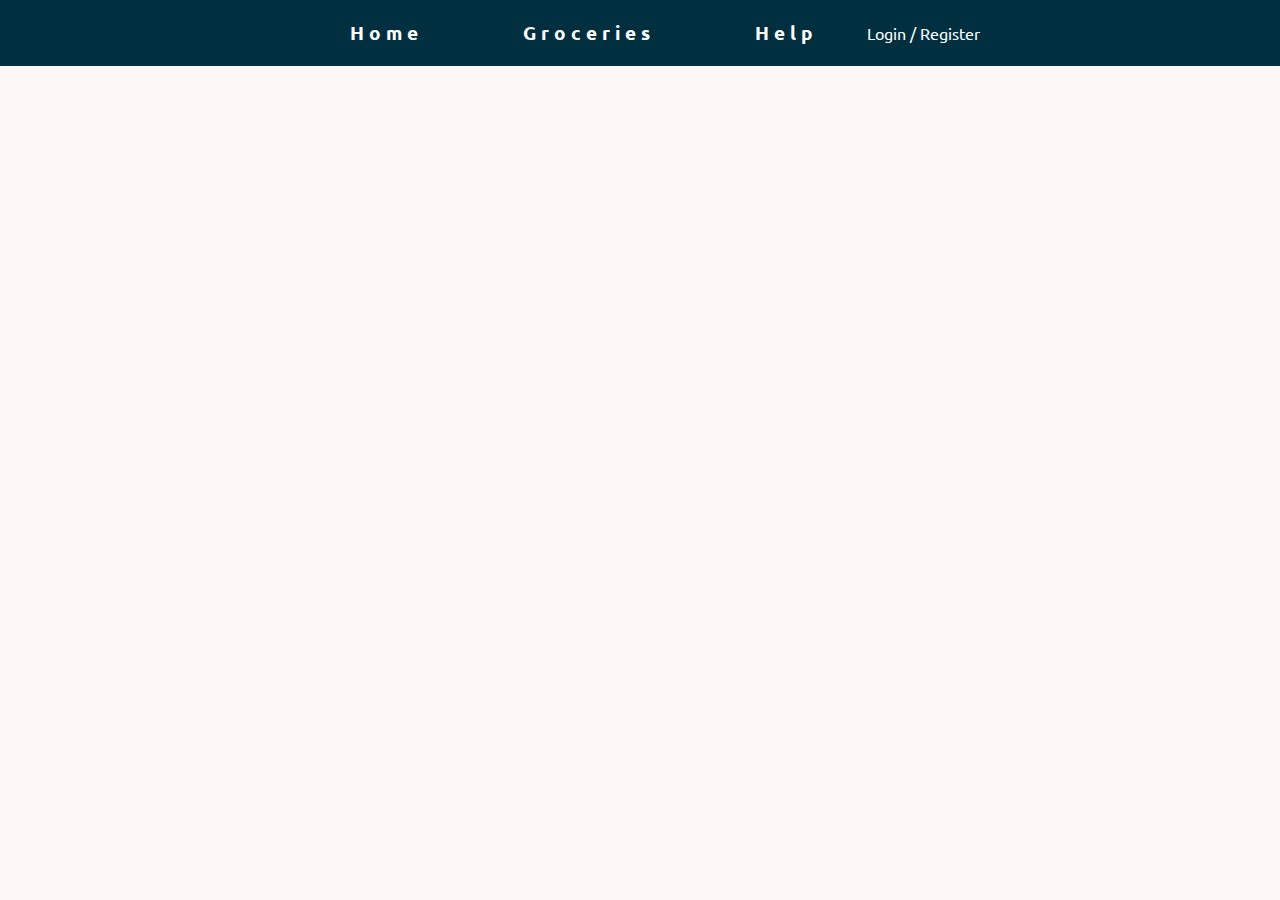
<file: index.html>
<!DOCTYPE html>
<html lang="en">

<head>
    <meta charset="UTF-8">
    <meta name="viewport" content="width=device-width, initial-scale=1.0">
    <title>Test HTML</title>
    <link rel="stylesheet" href="https://use.fontawesome.com/releases/v5.15.1/css/all.css"
        integrity="sha384-vp86vTRFVJgpjF9jiIGPEEqYqlDwgyBgEF109VFjmqGmIY/Y4HV4d3Gp2irVfcrp" crossorigin="anonymous">
    <link rel="stylesheet" href="stlyes.css">
    <link href="https://fonts.googleapis.com/css2?family=Lato:wght@300;400;700&display=swap" rel="stylesheet">
</head>

<body>

    <navbar class="navbar">
        <div class="brand-logo"></div>
        <ul class="nav">
            <li class="nav-item">
                <a href="index.html" class="nav-link">Home</a>
            </li>
            <li class="nav-item">
                <a href="grocery.html" class="nav-link">Groceries</a>
            </li>
            <li class="nav-item">
                <a href="help.html" class="nav-link">Help</a>
            </li>
        </ul>
        <div class="userPanel">
            <i class="far fa-user"></i>
            <span class="login"> <a href="login.html">
                    Login / Register </a></span>
            <span class="userName"> <a href="user.html"></a></span>
            </a>
        </div>
        <div class="togglers">
            <i class="fas fa-bars"></i>
            <i class="fas fa-times-circle"></i> </div>
    </navbar>


    <div class="sidebar">
        <div class="basket-header">
            <h2>Your basket:</h2>
        </div>
        <ul class="basketList">

        </ul>
        <h3 class="total-price">Total: <span class="total-price-holder">0.00£</span></h3>
        <div class="sidebar-buttons">
            <a href="basket.html" class="btn btn-basket">View Basket</a><a href="checkout.html"
                class="btn btn-basket">Checkout</a>
        </div>
        <i class="fas fa-chevron-circle-right"></i>
    </div>

    <main class="main">
    </main>

    <i class="fas fa-chevron-circle-left"></i>
    <div class="time-bar">
        <p> Your basket is reserved for:
            <span class="minute">30</span>:<span class="second">00</span>
        </p>
    </div>
    <script type="text/javascript" src="asset/data.js"></script>
    <script type="text/javascript" src="asset/basket.js"></script>
    <script type="text/javascript" src="asset/timer.js"></script>
    <script type="text/javascript" src="asset/storage.js"></script>
    <script type="text/javascript" src="asset/user.js"></script>
</body>

</html>
</file>
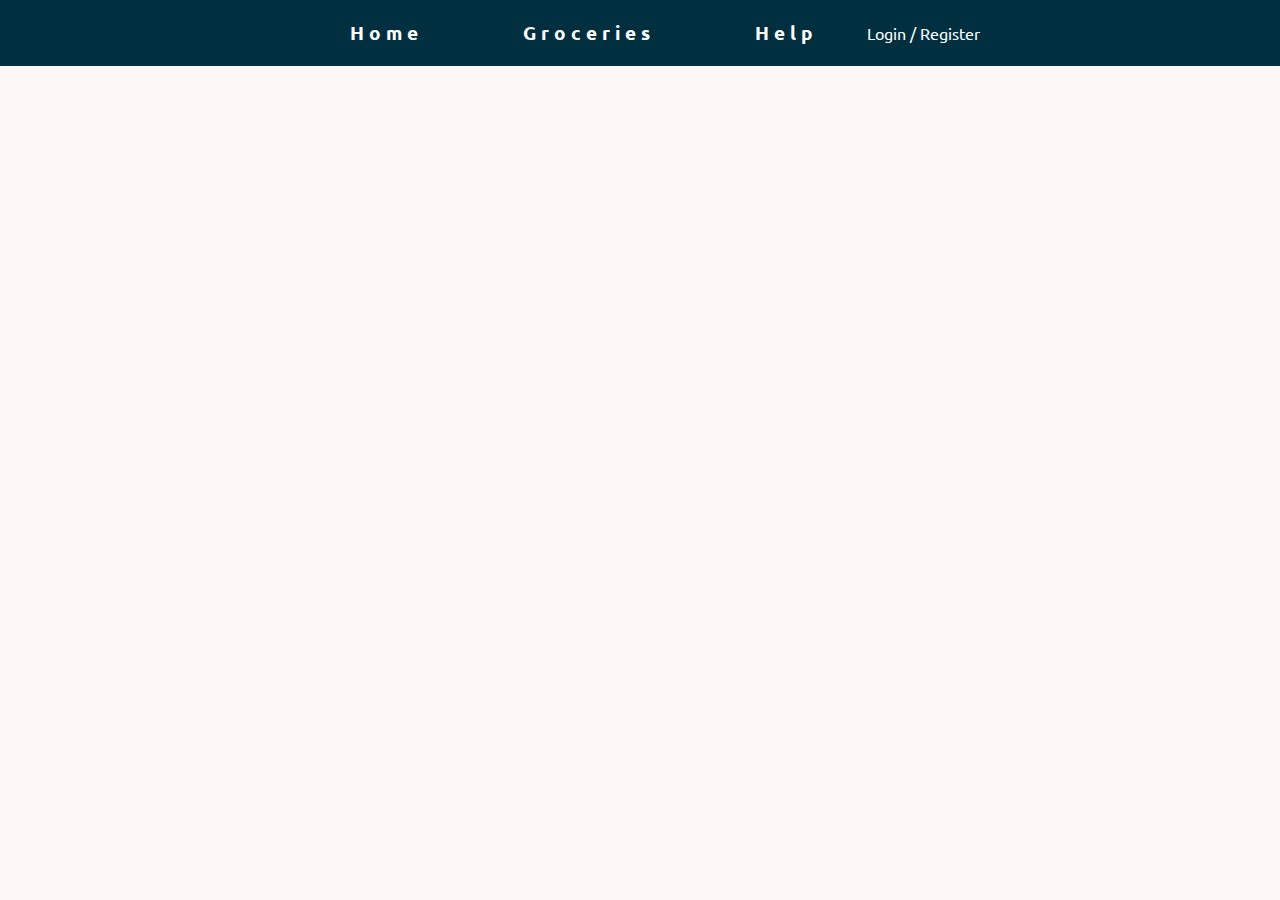
<file: basket.html>
<!DOCTYPE html>
<html lang="en">

<head>
    <meta charset="UTF-8">
    <meta name="viewport" content="width=device-width, initial-scale=1.0">
    <title>Test HTML</title>
    <link rel="stylesheet" href="https://use.fontawesome.com/releases/v5.15.1/css/all.css"
        integrity="sha384-vp86vTRFVJgpjF9jiIGPEEqYqlDwgyBgEF109VFjmqGmIY/Y4HV4d3Gp2irVfcrp" crossorigin="anonymous">
    <link rel="stylesheet" href="stlyes.css">
    <link href="https://fonts.googleapis.com/css2?family=Lato:wght@300;400;700&display=swap" rel="stylesheet">
</head>

<body>
    <navbar class="navbar">
        <div class="brand-logo"></div>
        <ul class="nav">
            <li class="nav-item">
                <a href="index.html" class="nav-link">Home</a>
            </li>
            <li class="nav-item">
                <a href="grocery.html" class="nav-link">Groceries</a>
            </li>
            <li class="nav-item">
                <a href="help.html" class="nav-link">Help</a>
            </li>
        </ul>
        <div class="userPanel">
            <i class="far fa-user"></i>
            <span class="login"> <a href="login.html">
                    Login / Register </a></span>
            <span class="userName"> <a href="user.html"></a></span>
            </a>
        </div>
        <div class="togglers">
            <i class="fas fa-bars"></i>
            <i class="fas fa-times-circle"></i>
        </div>
    </navbar>


    <div class="sidebar">
        <div class="basket-header">
            <h2>Your basket:</h2>
        </div>
        <ul class="basketList">

        </ul>
        <h3 class="total-price">Total: <span class="total-price-holder">0.00£</span></h3>
        <div class="sidebar-buttons">
            <a href="basket.html" class="btn btn-basket">View Basket</a><a href="checkout.html"
                class="btn btn-basket">Checkout</a>
        </div>
        <i class="fas fa-chevron-circle-right"></i>
    </div>


    <main class="main">
        <div class="wrapper">
            <div class="user-div">

            </div>
        </div>
    </main>

    <i class="fas fa-chevron-circle-left"></i>
    <div class="time-bar">
        <p> Your basket is reserved for:
            <span class="minute">30</span>:<span class="second">00</span>
        </p>
    </div>
    <script type="text/javascript" src="asset/data.js"></script>
    <script type="text/javascript" src="asset/basket.js"></script>
    <script type="text/javascript" src="asset/timer.js"></script>
    <script type="text/javascript" src="asset/storage.js"></script>
    <script type="text/javascript" src="asset/user.js"></script>

</body>

</html>
</file>
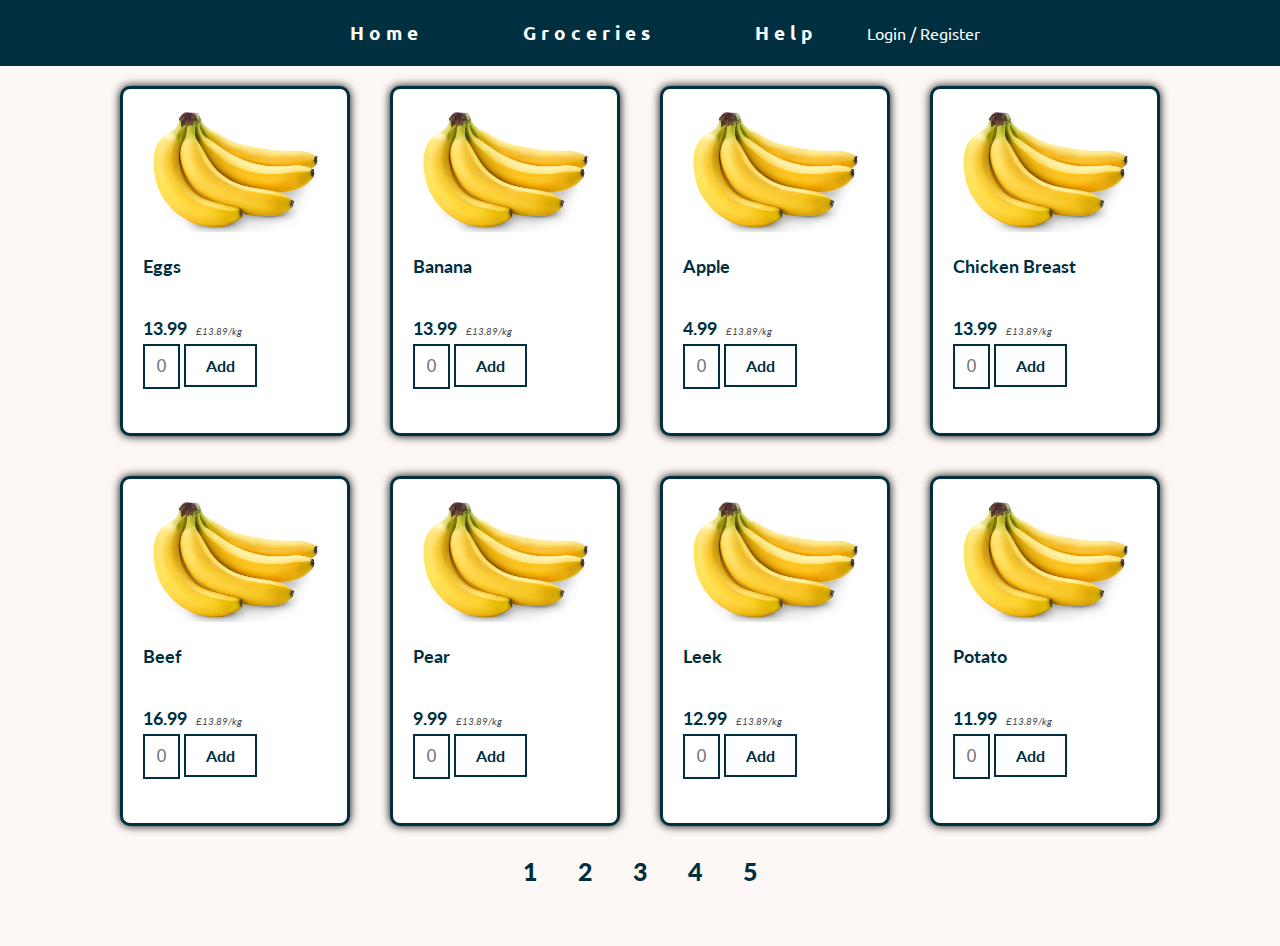
<file: grocery.html>
<!DOCTYPE html>
<html lang="en">

<head>
    <meta charset="UTF-8">
    <meta name="viewport" content="width=device-width, initial-scale=1.0">
    <title>Test HTML</title>
    <link rel="stylesheet" href="https://use.fontawesome.com/releases/v5.15.1/css/all.css"
        integrity="sha384-vp86vTRFVJgpjF9jiIGPEEqYqlDwgyBgEF109VFjmqGmIY/Y4HV4d3Gp2irVfcrp" crossorigin="anonymous">
    <link rel="stylesheet" href="stlyes.css">
    <link href="https://fonts.googleapis.com/css2?family=Lato:wght@300;400;700&display=swap" rel="stylesheet">
</head>

<body>
    <navbar class="navbar">
        <div class="brand-logo"></div>
        <ul class="nav">
            <li class="nav-item">
                <a href="index.html" class="nav-link">Home</a>
            </li>
            <li class="nav-item">
                <a href="grocery.html" class="nav-link">Groceries</a>
            </li>
            <li class="nav-item">
                <a href="help.html" class="nav-link">Help</a>
            </li>
        </ul>
        <div class="userPanel">
            <i class="far fa-user"></i>
            <span class="login"> <a href="login.html">
                    Login / Register </a></span>
            <span class="userName"> <a href="user.html"></a></span>
            </a>
        </div>
        <div class="togglers">
            <i class="fas fa-bars"></i>
            <i class="fas fa-times-circle"></i>
        </div>
    </navbar>

    <div class="sidebar">
        <div class="basket-header">
            <h2>Your basket:</h2>
        </div>
        <ul class="basketList">

        </ul>
        <h3 class="total-price">Total: <span class="total-price-holder">0.00£</span></h3>
        <div class="sidebar-buttons">
            <a href="basket.html" class="btn btn-basket">View Basket</a><a href="checkout.html"
                class="btn btn-basket">Checkout</a>
        </div>
        <i class="fas fa-chevron-circle-right"></i>
    </div>

    <main class="main">

        <div class="item-container">
            <i class="fas fa-chevron-right arrow"></i>

            <i class="fas fa-chevron-left arrow"></i>

            <div class="item-row">

            </div>
            <div class="pages">

            </div>

        </div>
        <i class="fas fa-chevron-circle-left"></i>

    </main>
    <!-- <div class="session-msg">
        <div class="msg-container">
            <p>Your session has expired</p>
            <a href="#" class="btn btn-submit btn-session">Okay</a>
        </div>
    </div> -->
    <div class="time-bar">
        <p> Your basket is reserved for:
            <span class="minute">30</span>:<span class="second">00</span>
        </p>
    </div>

    <script type="text/javascript" src="asset/data.js"></script>
    <script type="text/javascript" src="asset/app.js"></script>
    <script type="text/javascript" src="asset/basket.js"></script>
    <script type="text/javascript" src="asset/timer.js"></script>
    <script type="text/javascript" src="asset/storage.js"></script>
    <script type="text/javascript" src="asset/user.js"></script>
</body>

</html>
</file>
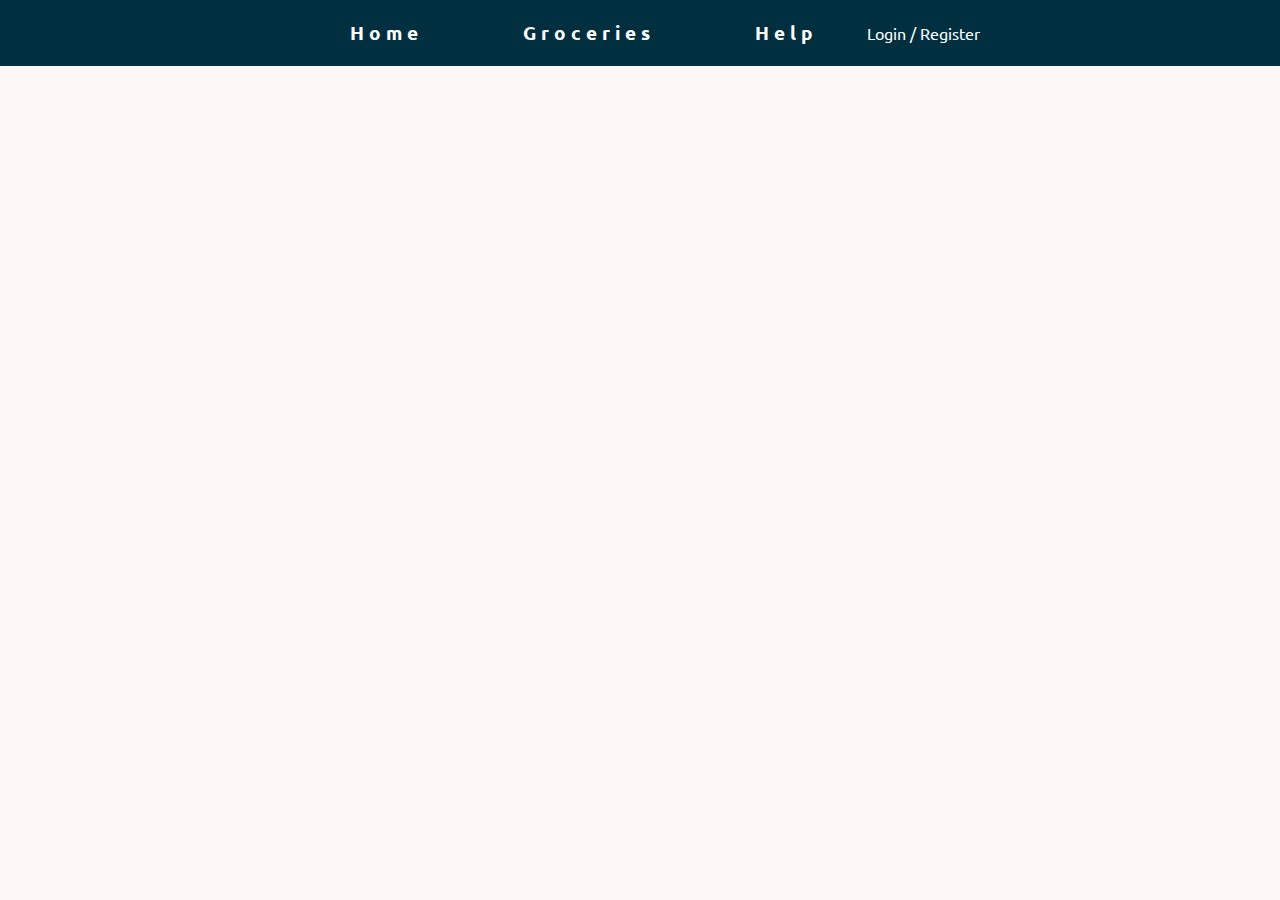
<file: help.html>
<!DOCTYPE html>
<html lang="en">

<head>
    <meta charset="UTF-8">
    <meta name="viewport" content="width=device-width, initial-scale=1.0">
    <title>Test HTML</title>
    <link rel="stylesheet" href="https://use.fontawesome.com/releases/v5.15.1/css/all.css"
        integrity="sha384-vp86vTRFVJgpjF9jiIGPEEqYqlDwgyBgEF109VFjmqGmIY/Y4HV4d3Gp2irVfcrp" crossorigin="anonymous">
    <link rel="stylesheet" href="stlyes.css">
    <link href="https://fonts.googleapis.com/css2?family=Lato:wght@300;400;700&display=swap" rel="stylesheet">
</head>

<body>
    <navbar class="navbar">
        <div class="brand-logo"></div>
        <ul class="nav">
            <li class="nav-item">
                <a href="index.html" class="nav-link">Home</a>
            </li>
            <li class="nav-item">
                <a href="grocery.html" class="nav-link">Groceries</a>
            </li>
            <li class="nav-item">
                <a href="help.html" class="nav-link">Help</a>
            </li>
        </ul>
        <div class="userPanel">
            <i class="far fa-user"></i>
            <span class="login"> <a href="login.html">
                    Login / Register </a></span>
            <span class="userName"> <a href="user.html"></a></span>
            </a>
        </div>
        <div class="togglers">
            <i class="fas fa-bars"></i>
            <i class="fas fa-times-circle"></i>
        </div>
    </navbar>

    <div class="sidebar">
        <div class="basket-header">
            <h2>Your basket:</h2>
        </div>
        <ul class="basketList">

        </ul>
        <h3 class="total-price">Total: <span class="total-price-holder">0.00£</span></h3>
        <div class="sidebar-buttons">
            <a href="basket.html" class="btn btn-basket">View Basket</a><a href="checkout.html"
                class="btn btn-basket">Checkout</a>
        </div>
        <i class="fas fa-chevron-circle-right"></i>
    </div>


    <main class="main">

    </main>

    <i class="fas fa-chevron-circle-left"></i>
    <div class="time-bar">
        <p> Your basket is reserved for:
            <span class="minute">30</span>:<span class="second">00</span>
        </p>
    </div>
    <script type="text/javascript" src="asset/data.js"></script>
    <script type="text/javascript" src="asset/basket.js"></script>
    <script type="text/javascript" src="asset/timer.js"></script>
    <script type="text/javascript" src="asset/storage.js"></script>
    <script type="text/javascript" src="asset/user.js"></script>
</body>

</html>
</file>
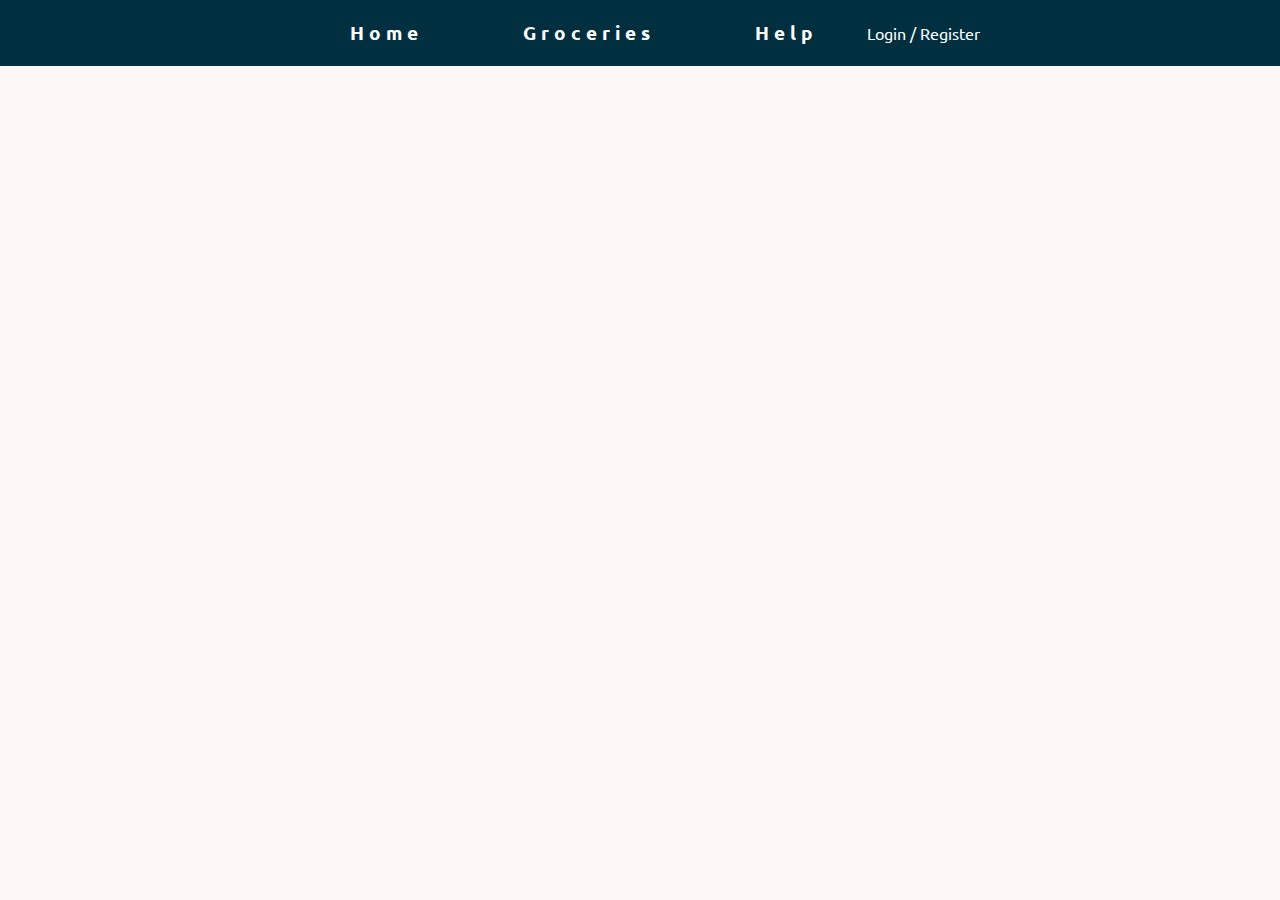
<file: info.html>
<!DOCTYPE html>
<html lang="en">

<head>
    <meta charset="UTF-8">
    <meta name="viewport" content="width=device-width, initial-scale=1.0">
    <title>Test HTML</title>
    <link rel="stylesheet" href="https://use.fontawesome.com/releases/v5.15.1/css/all.css"
        integrity="sha384-vp86vTRFVJgpjF9jiIGPEEqYqlDwgyBgEF109VFjmqGmIY/Y4HV4d3Gp2irVfcrp" crossorigin="anonymous">
    <link rel="stylesheet" href="stlyes.css">
    <link href="https://fonts.googleapis.com/css2?family=Lato:wght@300;400;700&display=swap" rel="stylesheet">
</head>

<body>
    <navbar class="navbar">
        <div class="brand-logo"></div>
        <ul class="nav">
            <li class="nav-item">
                <a href="index.html" class="nav-link">Home</a>
            </li>
            <li class="nav-item">
                <a href="grocery.html" class="nav-link">Groceries</a>
            </li>
            <li class="nav-item">
                <a href="help.html" class="nav-link">Help</a>
            </li>
        </ul>
        <div class="userPanel">
            <i class="far fa-user"></i>
            <span class="login"> <a href="login.html">
                    Login / Register </a></span>
            <span class="userName"> <a href="user.html"></a></span>
            </a>
        </div>
        <div class="togglers">
            <i class="fas fa-bars"></i>
            <i class="fas fa-times-circle"></i>
        </div>
    </navbar>

    <div class="sidebar">
        <div class="basket-header">
            <h2>Your basket:</h2>
        </div>
        <ul class="basketList">

        </ul>
        <h3 class="total-price">Total: <span class="total-price-holder">0.00£</span></h3>
        <div class="sidebar-buttons">
            <a href="basket.html" class="btn btn-basket">View Basket</a><a href="checkout.html"
                class="btn btn-basket">Checkout</a>
        </div>
        <i class="fas fa-chevron-circle-right"></i>
    </div>


    <main class="main">
    </main>

    <i class="fas fa-chevron-circle-left"></i>
    <div class="time-bar">
        <p> Your basket is reserved for:
            <span class="minute">30</span>:<span class="second">00</span>
        </p>
    </div>
    <script type="text/javascript" src="asset/data.js"></script>
    <script type="text/javascript" src="asset/basket.js"></script>
    <script type="text/javascript" src="asset/timer.js"></script>
    <script type="text/javascript" src="asset/storage.js"></script>
    <script type="text/javascript" src="asset/user.js"></script>
</body>

</html>
</file>
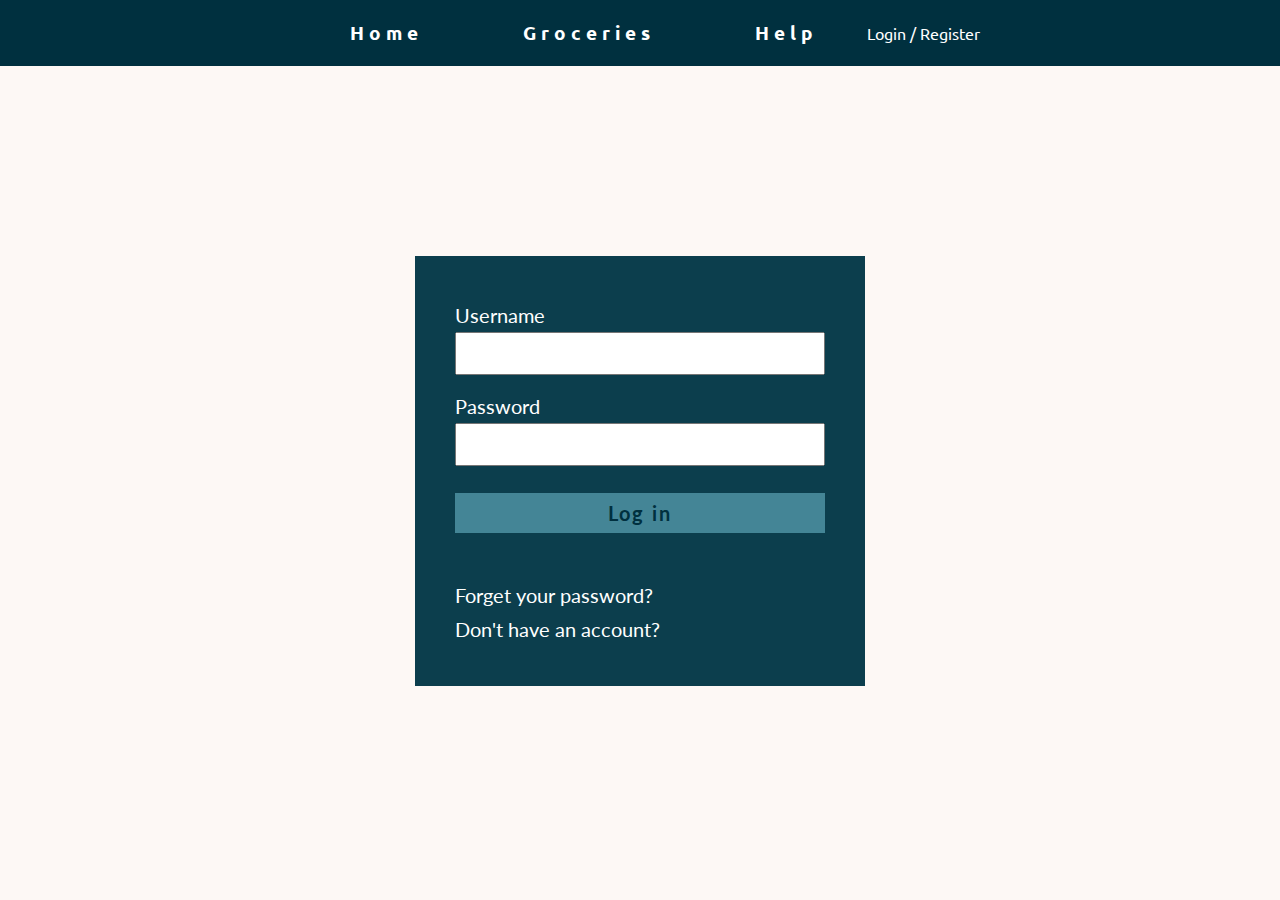
<file: login.html>
<!DOCTYPE html>
<html lang="en">

<head>
    <meta charset="UTF-8">
    <meta name="viewport" content="width=device-width, initial-scale=1.0">
    <title>Test HTML</title>
    <link rel="stylesheet" href="https://use.fontawesome.com/releases/v5.15.1/css/all.css"
        integrity="sha384-vp86vTRFVJgpjF9jiIGPEEqYqlDwgyBgEF109VFjmqGmIY/Y4HV4d3Gp2irVfcrp" crossorigin="anonymous">
    <link rel="stylesheet" href="stlyes.css">
    <link href="https://fonts.googleapis.com/css2?family=Lato:wght@300;400;700&display=swap" rel="stylesheet">
</head>

<body>
    <navbar class="navbar">
        <div class="brand-logo"></div>
        <ul class="nav">
            <li class="nav-item">
                <a href="index.html" class="nav-link">Home</a>
            </li>
            <li class="nav-item">
                <a href="grocery.html" class="nav-link">Groceries</a>
            </li>
            <li class="nav-item">
                <a href="help.html" class="nav-link">Help</a>
            </li>
        </ul>
        <div class="userPanel">
            <i class="far fa-user"></i>
            <span class="login"> <a href="login.html">
                    Login / Register </a></span>
            <span class="userName"> <a href="user.html"></a></span>
            </a>
        </div>
        <div class="togglers">
            <i class="fas fa-bars"></i>
            <i class="fas fa-times-circle"></i>
        </div>
    </navbar>


    <div class="sidebar">
        <div class="basket-header">
            <h2>Your basket:</h2>
        </div>
        <ul class="basketList">

        </ul>
        <h3 class="total-price">Total: <span class="total-price-holder">0.00£</span></h3>
        <div class="sidebar-buttons">
            <a href="basket.html" class="btn btn-basket">View Basket</a><a href="checkout.html"
                class="btn btn-basket">Checkout</a>
        </div>
        <i class="fas fa-chevron-circle-right"></i>
    </div>


    <main class="main">
        <div class="wrapper">
            <div class="container">
                <div class="user-input">
                    <div class="login input-group">
                        <label class="labels" for="userName">Username</label>
                        <input type="text" name="userName" id="userName">
                    </div>
                    <div class="password input-group">
                        <label class="labels" for="userName">Password</label>
                        <input type="password" name="Password" id="password">
                    </div>
                </div>
                <div class="button-container">
                    <a href="#" class="btn-login">Log in</a>
                </div>
                <div class="error-zone">
                    <span class="error-msg"></span>
                </div>
                <div class="misc">
                    <p>Forget your password?</p>
                    <p>Don't have an account?</p>
                </div>
            </div>
        </div>
    </main>

    <i class="fas fa-chevron-circle-left"></i>
    <div class="time-bar">
        <p> Your basket is reserved for:
            <span class="minute">30</span>:<span class="second">00</span>
        </p>
    </div>
    <script type="text/javascript" src="asset/data.js"></script>
    <script type="text/javascript" src="asset/basket.js"></script>
    <script type="text/javascript" src="asset/timer.js"></script>
    <script type="text/javascript" src="asset/storage.js"></script>
    <script type="text/javascript" src="asset/user.js"></script>
    <script type="text/javascript" src="asset/login.js"></script>
</body>

</html>
</file>
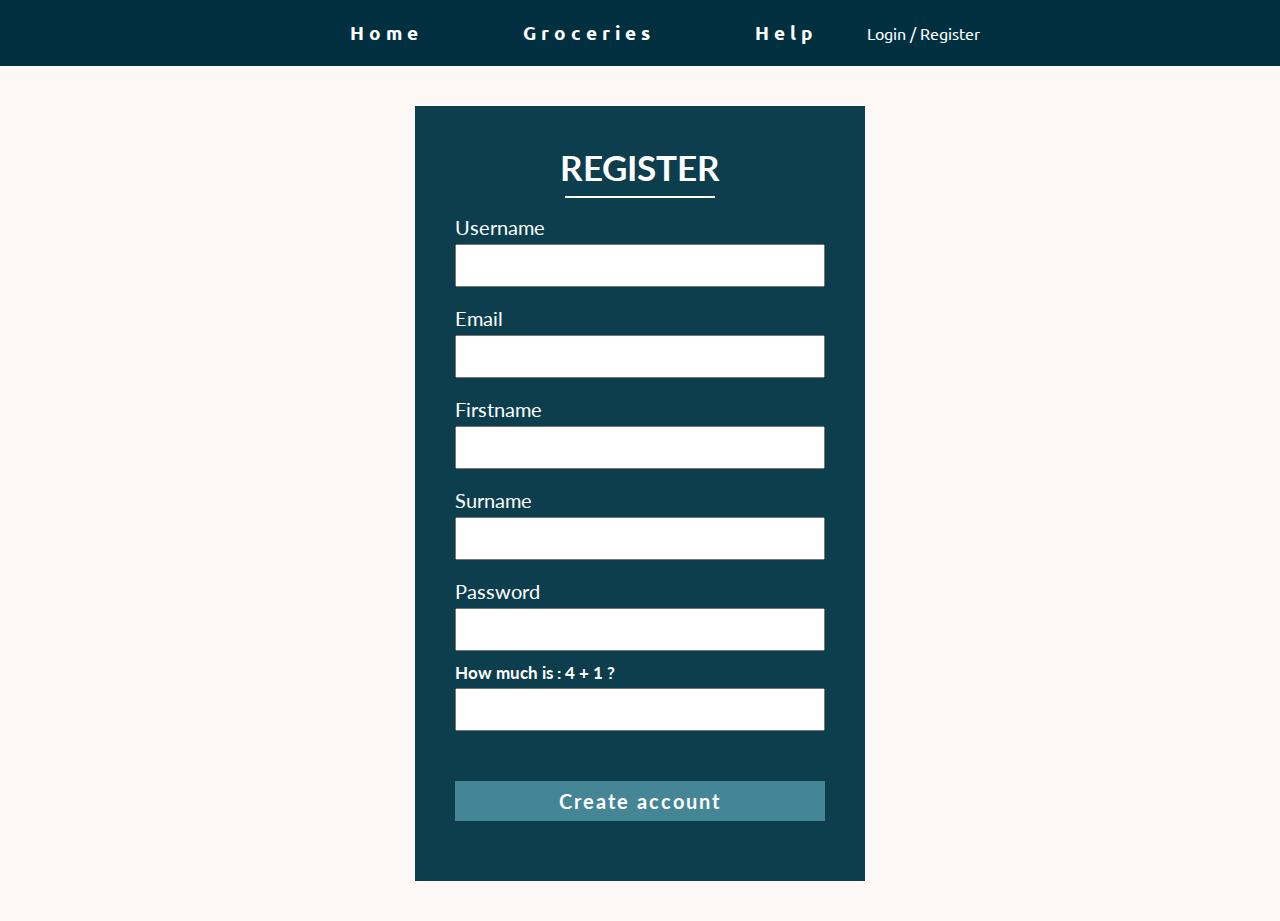
<file: register.html>
<!DOCTYPE html>
<html lang="en">

<head>
    <meta charset="UTF-8">
    <meta name="viewport" content="width=device-width, initial-scale=1.0">
    <title>Test HTML</title>
    <link rel="stylesheet" href="https://use.fontawesome.com/releases/v5.15.1/css/all.css"
        integrity="sha384-vp86vTRFVJgpjF9jiIGPEEqYqlDwgyBgEF109VFjmqGmIY/Y4HV4d3Gp2irVfcrp" crossorigin="anonymous">
    <link rel="stylesheet" href="stlyes.css">
    <link href="https://fonts.googleapis.com/css2?family=Lato:wght@300;400;700&display=swap" rel="stylesheet">
</head>

<body>
    <navbar class="navbar">
        <div class="brand-logo"></div>
        <ul class="nav">
            <li class="nav-item">
                <a href="index.html" class="nav-link">Home</a>
            </li>
            <li class="nav-item">
                <a href="grocery.html" class="nav-link">Groceries</a>
            </li>
            <li class="nav-item">
                <a href="help.html" class="nav-link">Help</a>
            </li>
        </ul>
        <div class="userPanel">
            <i class="far fa-user"></i>
            <span class="login"> <a href="login.html">
                    Login / Register </a></span>
            <span class="userName"> <a href="user.html"></a></span>
            </a>
        </div>
        <div class="togglers">
            <i class="fas fa-bars"></i>
            <i class="fas fa-times-circle"></i>
        </div>
    </navbar>


    <div class="sidebar">
        <div class="basket-header">
            <h2>Your basket:</h2>
        </div>
        <ul class="basketList">

        </ul>
        <h3 class="total-price">Total: <span class="total-price-holder">0.00£</span></h3>
        <div class="sidebar-buttons">
            <a href="basket.html" class="btn btn-basket">View Basket</a><a href="checkout.html"
                class="btn btn-basket">Checkout</a>
        </div>
        <i class="fas fa-chevron-circle-right"></i>
    </div>


    <main class="main">
        <div class="wrapper">
            <div class="container">
                <div class="user-input">
                    <h2 class="form-header">Register</h2>
                    <div class="login input-group">
                        <label class="labels" for="userName">Username</label>
                        <input type="text" name="userName" id="userName-Reg">
                    </div>
                    <div class="login input-group">
                        <label class="labels" for="email">Email</label>
                        <input type="text" name="email" id="email-Reg"> </div>
                    <div class="login input-group">
                        <label class="labels" for="firstName">Firstname</label>
                        <input type="text" name="firstName" id="firstName-Reg">
                    </div>
                    <div class="login input-group">
                        <label class="labels" for="surName">Surname</label>
                        <input type="text" name="surName" id="surName-Reg">
                    </div>
                    <div class="password input-group">
                        <label class="labels" for="password">Password</label>
                        <input type="password" name="Password" id="password-Reg">
                    </div>
                </div>
                <div class="misc">
                    <h5>How much is :
                        <span class="first-num"></span> <span class="operator"></span>
                        <span class="second-num"> </span> ?</h5>
                    <input type="text" name="test-field" id="robot-test">
                </div>
                <div class="error">
                    <span class="error-msg-reg"></span>
                </div>
                <div class=" button-container">
                    <a href="#" class="btn-login btn-register">Create account</a>
                </div>
            </div>
        </div>
    </main>

    <i class="fas fa-chevron-circle-left"></i>
    <div class="time-bar">
        <p> Your basket is reserved for:
            <span class="minute">30</span>:<span class="second">00</span>
        </p>
    </div>
    <script type="text/javascript" src="asset/app.js"></script>
    <script type="text/javascript" src="asset/data.js"></script>
    <script type="text/javascript" src="asset/basket.js"></script>
    <script type="text/javascript" src="asset/timer.js"></script>
    <script type="text/javascript" src="asset/storage.js"></script>
    <script type="text/javascript" src="asset/user.js"></script>
    <script type="text/javascript" src="asset/register.js"></script>
</body>

</html>
</file>
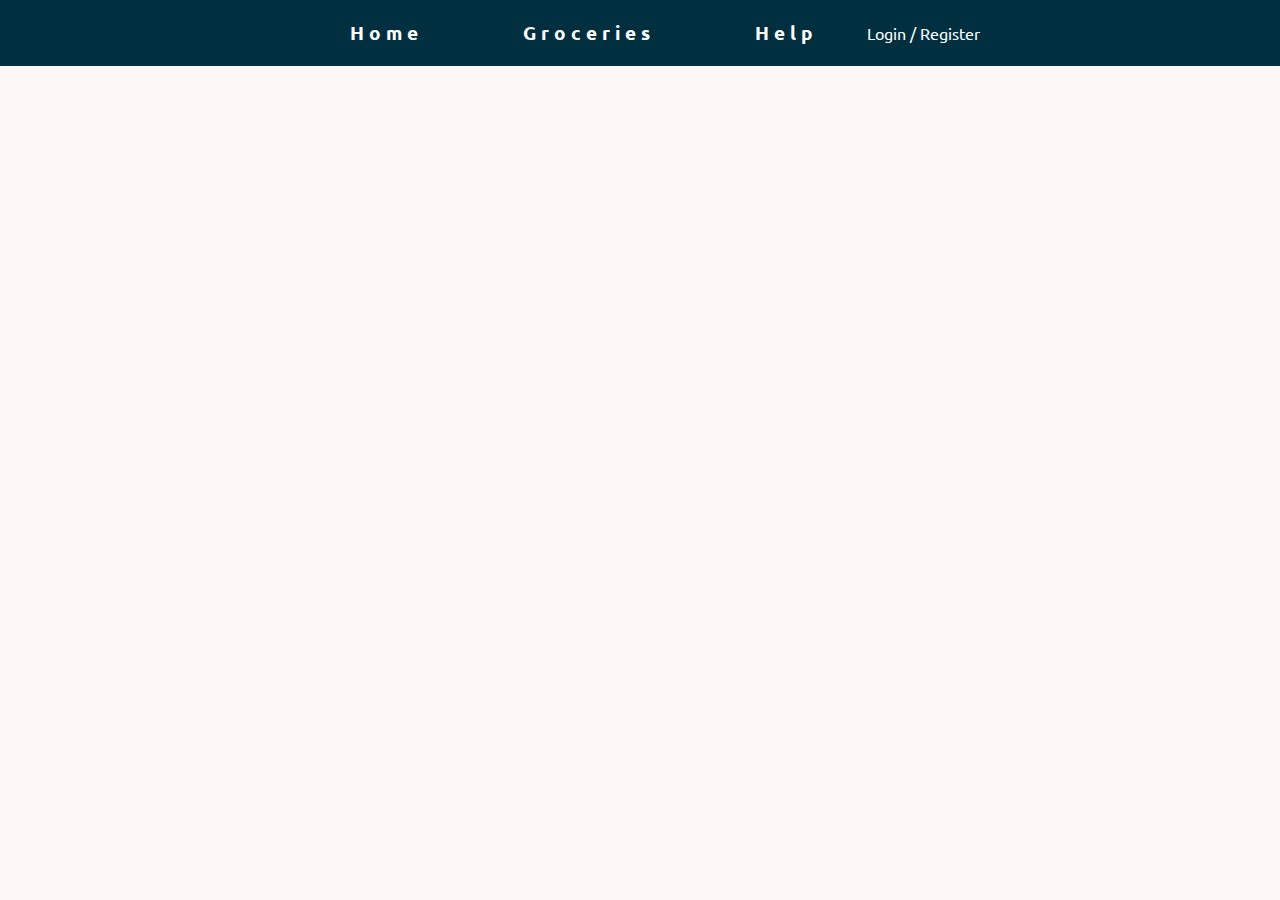
<file: user.html>
<!DOCTYPE html>
<html lang="en">

<head>
    <meta charset="UTF-8">
    <meta name="viewport" content="width=device-width, initial-scale=1.0">
    <title>Test HTML</title>
    <link rel="stylesheet" href="https://use.fontawesome.com/releases/v5.15.1/css/all.css"
        integrity="sha384-vp86vTRFVJgpjF9jiIGPEEqYqlDwgyBgEF109VFjmqGmIY/Y4HV4d3Gp2irVfcrp" crossorigin="anonymous">
    <link rel="stylesheet" href="stlyes.css">
    <link href="https://fonts.googleapis.com/css2?family=Lato:wght@300;400;700&display=swap" rel="stylesheet">
</head>

<body>
    <navbar class="navbar">
        <div class="brand-logo"></div>
        <ul class="nav">
            <li class="nav-item">
                <a href="index.html" class="nav-link">Home</a>
            </li>
            <li class="nav-item">
                <a href="grocery.html" class="nav-link">Groceries</a>
            </li>
            <li class="nav-item">
                <a href="help.html" class="nav-link">Help</a>
            </li>
        </ul>
        <div class="userPanel">
            <i class="far fa-user"></i>
            <span class="login"> <a href="login.html">
                    Login / Register </a></span>
            <span class="userName"> <a href="user.html"></a></span>
            </a>
        </div>
        <div class="togglers">
            <i class="fas fa-bars"></i>
            <i class="fas fa-times-circle"></i>
        </div>
    </navbar>


    <div class="sidebar">
        <div class="basket-header">
            <h2>Your basket:</h2>
        </div>
        <ul class="basketList">

        </ul>
        <h3 class="total-price">Total: <span class="total-price-holder">0.00£</span></h3>
        <div class="sidebar-buttons">
            <a href="#" class="btn btn-basket">View Basket</a><a href="#" class="btn btn-basket">Checkout</a>
        </div>
        <i class="fas fa-chevron-circle-right"></i>
    </div>


    <main class="main">
        <div class="wrapper">
            <div class="user-div">

            </div>
        </div>
    </main>

    <i class="fas fa-chevron-circle-left"></i>
    <div class="time-bar">
        <p> Your basket is reserved for:
            <span class="minute">30</span>:<span class="second">00</span>
        </p>
    </div>
    <script type="text/javascript" src="data.js"></script>
    <script type="text/javascript" src="basket.js"></script>
    <script type="text/javascript" src="timer.js"></script>
    <script type="text/javascript" src="storage.js"></script>
    <script type="text/javascript" src="user.js"></script>

</body>

</html>
</file>
<file: stlyes.css>
@import url('https://fonts.googleapis.com/css2?family=Ubuntu&display=swap');
*,
*::before,
*::after{
    padding: 0;
    margin: 0;
    box-sizing: border-box;
}

:root {
    --main-bg-color: #fdf8f5;
     --secondary-bg-color: #00303F ;
    /* --secondary-bg-color: #266150; */
    
  }

a,a:visited{
    text-decoration: none;
    color: inherit;
}




ul{
    list-style: none;
}

html{
    font-size: 62.5%;
    font-family: 'Lato', sans-serif;
    overflow-x: hidden;
}

body{
    min-height: 100vh;
    font-size: 1.6rem;
    position: relative;
    background-color: var(--main-bg-color);
    overflow-x: hidden;
    width: 100vw;
    max-width: 100vw;
    scroll-behavior: smooth;
}

main{
    height: 100%;
}

img{
    max-width: 100%;
}

.btn{
    cursor: pointer;
    padding: 1rem 2rem;
}

/* Takes off the idiot effect */

input:invalid {
    box-shadow: none;
}

/* Chrome, Safari, Edge, Opera */
input::-webkit-outer-spin-button,
input::-webkit-inner-spin-button {
  -webkit-appearance: none;
  margin: 0;
}

/* Firefox */
input[type=number] {
  -moz-appearance: textfield;
}

/* Navbar */

.navbar{
    display: flex;
    flex-direction: row;
    justify-content: center;
    align-items: center;
    font-family: 'Ubuntu', sans-serif;    padding: 2rem 4rem;
    background: var(--secondary-bg-color);  /* fallback for old browsers */
    background: -webkit-linear-gradient(to right, #667db6, #0082c8, #0082c8, #667db6);  /* Chrome 10-25, Safari 5.1-6 */
    /* background: linear-gradient(to right, #667db6, #0082c8, #0082c8, #667db6); W3C, IE 10+/ Edge, Firefox 16+, Chrome 26+, Opera 12+, Safari 7+
    */
    color: #ffffff; 
}

.nav{
    display: flex;
}

.nav-link{
    padding: 0 5rem ;
    color: #ffffff;
    font-size: 1.9rem;
    letter-spacing: 0.5rem;
    font-weight: 700;
}

.item-container{
    display: flex;
    position: relative;
    flex-direction: column;
    align-items: center;
    min-width: 20rem;
    margin: 0 auto;
    max-width: 125rem;
}

.item-row{
    display: flex;
    max-width: 120rem;
    flex-wrap: wrap;
    align-items: center;
    justify-content: center;
}

.login{
    cursor: pointer;
}

.togglers{
    display: none;
}

.brand-logo{
    display: none;
}

/* Test card */

.item-card-test{
    margin: 2rem 2rem;
    max-width: 23rem;
    height: 35rem;
    border: 3px solid var(--secondary-bg-color);
    border-radius: 1rem;
    background-color: #fff;
    box-shadow: 0 0 10px;
}

.card-wrapper{
    padding: 2rem;
    text-transform: capitalize;
    color: var(--secondary-bg-color);

}

.test-name{
    font-size: 1.8rem;
    padding-top: 2rem;
    font-weight: bold;
}

.rating{
    padding: 0.5rem 0;
}
.price{
    margin-top: 4rem;
    margin-bottom: 0.5rem;
}

.secondary-info{
    font-size: 1rem;
    color: #505050;
    text-transform: lowercase;
    font-style: italic;
}

.full-price{
    font-size: 1.8rem;
    font-weight: bold;
    padding-right: 0.5rem;
}

.quantity{
    min-width: 2rem;
    max-width: 7rem;
    height: 4.5rem;
    text-align: center;
    border: 2px solid var(--secondary-bg-color);;
    font-size: 1.8rem;
}

.quantity:hover,
.quantity:focus
{
    border: 4px solid var(--secondary-bg-color);
}

.btn-submit{
    border: 2px solid var(--secondary-bg-color);
    font-weight: bold;

    color: inherit;
}

.purchase{
    padding-bottom: 1rem;
}


/* Sidebar */

.sidebar{
    position: absolute;
    right: -350px;
    top: 0;
    padding: 0rem 2rem 2rem 2rem;
    min-height: 95vh;
    background-color: var(--secondary-bg-color);
    color: #fff;
    transform-origin: top;  
    transform-style: flat;  
    transition: 0.7s ease all;
    z-index: 2;
}

.basket-header{
    font-size: 3.2rem;
    text-transform: lowercase;
    border-bottom: 2px solid #fff;
    margin-bottom: 2rem;
}

.basket-item{
    background-color: #fff;
    padding:1.5rem;
    color: var(--secondary-bg-color);
    font-weight: 700;
    margin: 1.5rem 0 ;
    
}

.item-price{
    float: right;
    font-style: italic;
    line-height: normal;
}

.fas.fa-times{
    cursor: pointer;
    float: right;
    margin: 0 auto;
    font-size: 1.9rem;
    padding: 0 0 0 2rem;
}

.total-price{
    text-align: end;

}

.total-price-holder{
    font-size: 1.5rem;
    font-style: italic;
}

.time-bar{
    color: #fff;
    position: absolute;
    height: auto;
    width: 100%;
    bottom: 0;
    height: 4rem;
    margin: 0 auto;
    text-align: center;
    background-color: var(--secondary-bg-color);
    display: flex;
    justify-content: center;
    align-items: center;
    visibility: hidden;
    opacity: 0;
    transition: 0.8s ease all;
}

.btn-basket{
    border: 1px solid var(--secondary-bg-color);
    border-radius: 0.5rem;
    background-color: #fff;
    font-weight: 700;
}

.sidebar-buttons{
    margin: 2rem auto;
    display: flex;
    justify-content: space-between;
    color: var(--secondary-bg-color);

}

/* Session msg display */

.session-msg{
    position: fixed;
    display: flex;
    top: 0;
    left: 0;
    width: 100%;
    height: 100vh;
    z-index: 1024;
    font-size: 3.14rem;
    text-align: center;
    justify-content: center;
    align-items: center;
    background-color: #272727a2;

}

.msg-container{
    background-color: var(--secondary-bg-color);
    width: 55rem;
    height: 30rem;
    display: flex;
    flex-direction: column;
    justify-content: center;
    padding: 3rem;
    margin: 2rem;
    color: #fff;
    border-radius: 1rem;
}

.msg-container p{
    padding: 2rem;
}

.btn-session{
    border:2px solid #fff;
    max-width: 15rem;
    font-size: 2rem;
    border-radius: 3rem;
    padding: 1.25rem 2.5rem;
    margin: 2rem auto;
}

.arrow{
    position: absolute;
    top: 50%;
    transform: translateY(-150%);
    z-index: 1024;
    font-size: 4rem;
    color: var(--secondary-bg-color);
    cursor: pointer;
    display: block;
}

.fas.fa-chevron-right{
    right: 0;
}

.fas.fa-chevron-left{
    left: 0;
}

.fa-chevron-circle-right{
    position: absolute;
    bottom: 2rem;
    left: 50%;
    font-size: 4rem;
    transform: translateX(-50%);
    cursor: pointer;
}

.fa-chevron-circle-left{
    position: fixed;
    margin-top: 0.5rem;
    color: var(--secondary-bg-color);
    bottom: 50%;
    right: 0;
    z-index: 1;
    font-size: 5rem;
    cursor: pointer;
    animation: leftRight 1.2s linear infinite alternate-reverse;
}

.btn-login.btn-register{
    color: #fff;
}

.error{
    font-size:2rem;
    text-transform: uppercase;
    text-shadow: none;
    min-height: 3rem;
    text-align: center;
    transition: 0.8s ease all;
}

.error-msg-reg{
    margin-top: 0.5rem;
    transition: 0.8s ease all;
    color: #d9ff00e5;
}

@keyframes leftRight {
    0%   {transform: translateX(30%);}
    100% {transform: translateX(15%);}
  }


.pages{
    display: flex;
    list-style: none;
    padding: 1rem;
}

.pages li{
    color: var(--secondary-bg-color);
    font-size: 2.5rem;
    padding: 0rem 2rem;
    cursor: pointer;
    font-weight: 900;
    transition: 0.8 ease all;
    padding-bottom: 5rem;
}

.pages li:hover{
    color:  #006786 ;
}

.pages li.active{
    color:  #0084ac ;
}

.wrapper{
    display: flex;
    justify-content: center;
    align-items: center;
    min-height: 90vh;
    z-index: -123;
}

.container{
    min-width: 45rem;
    font-size: 2rem;
    padding: 4rem;
    margin: 4rem;
    background-color: #003444f3 ;
    color: #fff;
    display: flex;
    flex-direction: column;
    transition: 0.8s ease all;
}

.labels{
    display: block;
}

.button-container{
    background-color: #fff;
}

input[type=text],
input[type=password],
input[type=email]
{
    margin: 0.5rem 0;
    padding: 0.8rem 0.5rem;
    width: 100%;
    font-size: 2rem;
}

input[type=text]:focus,
input[type=email]:focus,
input[type=password]:focus{
    outline: 2px solid  #fff;
}

.input-group{
    padding: 0.7rem 0;
}

.btn-login{
    display: block;
    text-align: center;
    margin: 0 auto;
    padding: 0.8rem;
    background-color: #005870bb;
    color: var(--secondary-bg-color);
    font-weight: 700;
    letter-spacing: 0.2rem;
}

.button-container{
    margin: 1.5rem 0rem 2rem 0rem;
}

.misc>p {
    padding: 0.5rem 0rem;
    cursor: pointer;
}

.btn-login{
    transition: 0.8s ease all;
}

.btn-login:hover{
    background-color: #0092bbbb;
}

.error-zone{
    text-align: center;
    color: #ffe600;
    font-weight: 700;
    font-size: 2rem;
    letter-spacing: 0.1rem;
    height: 2.5rem;
}

.error-msg{
    transition: opacity 0.3s ease-in-out;
}

.form-header{
    position: relative;
    margin: 0 auto;
    text-align: center;
    font-size: 3.5rem;
    text-transform: uppercase;
    margin-bottom: 2rem;
}

.form-header::after{
    content: '';
    position: absolute;
    bottom: -1rem;
    left: 50%;
    transform: translateX(-50%);
    min-width: 15rem;
    height: 0.2rem;
    margin: 0 auto;
    align-items: center;
    text-align: center;
    background-color: #fff;

}

.username{
    padding-bottom: 2rem;
}

.welcome{
    font-size: 3.3rem;
}

.topic-header{
    padding-bottom: 1.8rem;
}

.row{
    display: flex;
    flex-direction: row;
    justify-content: space-between;
    flex-wrap: wrap;
    padding-bottom: 1rem;
}
.row-item{
    max-width: 30rem;
    min-width: 20rem;
    max-height: 7rem;
}

.adress{
    max-width: 55rem;
    width: 100%;
}

.data-item{
    font-size: 2.4rem;
}

.btn.btn-user{
    background-color: #fff;
    max-width: 15rem;
    color: var(--secondary-bg-color);
    border-radius: 2rem;
    text-transform: uppercase;
    font-weight: 700;
    text-align: center;
    margin-top: 2rem;
}

.row-buttons{
    margin: 1rem 0rem;
    display: flex;
    flex-direction: row;
    justify-content: space-between;
    align-items: center;
    flex-wrap: wrap;
}


.hr-row{
    min-width: 25rem;
    height: 0.1rem;
    margin: 1.5rem auto;
    text-align: center;
    background-color: #fff;
}

.edit{
    min-width: 12.5rem;
}

.done{
    min-width: 12.5rem;
    display: none;
    margin-bottom: 2rem;
}

.register-input{
    max-width: 10rem;
    display: none;
}

.row-input{
    min-height: 6rem;
}

.input-adress{
    max-width: 60%;
}

/* Media queries */

@media only screen and (max-width: 900px){
    /*Tablets [601px -> 1200px]*/
    .nav-link{
        padding: 0rem 2rem;
    }

}
@media only screen and (max-width: 800px){
	/*Big smartphones [426px -> 600px]*/
    .togglers {
        display: block;
        cursor: pointer;
    }
    /* Selector above not too specified, to change times */
    .fas.fa-times-circle,
    .fas.fa-bars{
        font-size: 3rem;
        position: absolute;
        top: 1.5rem;
        right: 3rem;
    }

    .fas.fa-times-circle{
        display: none;
        font-size: 4rem;
        z-index: 1024;
    }

    .fas.fa-times-circle.open{
        display: block;
    }

    .navbar ul{
        position: absolute;
        display: none;
        top: 0;
        left: 0;
        justify-content: flex-start;
        align-items: center;
        flex-direction: column;
        height: 100%;
        width: 100vw;
        z-index: 1000;
        background-color: #00303ffd;
    }

    .navbar ul.open{
        display: flex;
    }

    .navbar ul a{
        display: block;
        padding: 2rem;
        font-size: 2.5rem;
        text-transform: uppercase;
    }

    .arrow{
        display: none;
    }

    .container{
        min-width: 5rem;
    }

    .input-adress{
        max-width: 100%;
    }
    
}
@media only screen and (max-width: 425px){
    .row-buttons{
        justify-content: center;
    }

    .hr-row{
        min-width: 10rem;
    }

    .row:last-of-type{
        min-height: 15rem;
    }
    
    .user-div{
        margin: 2rem;
    }
}
</file>
